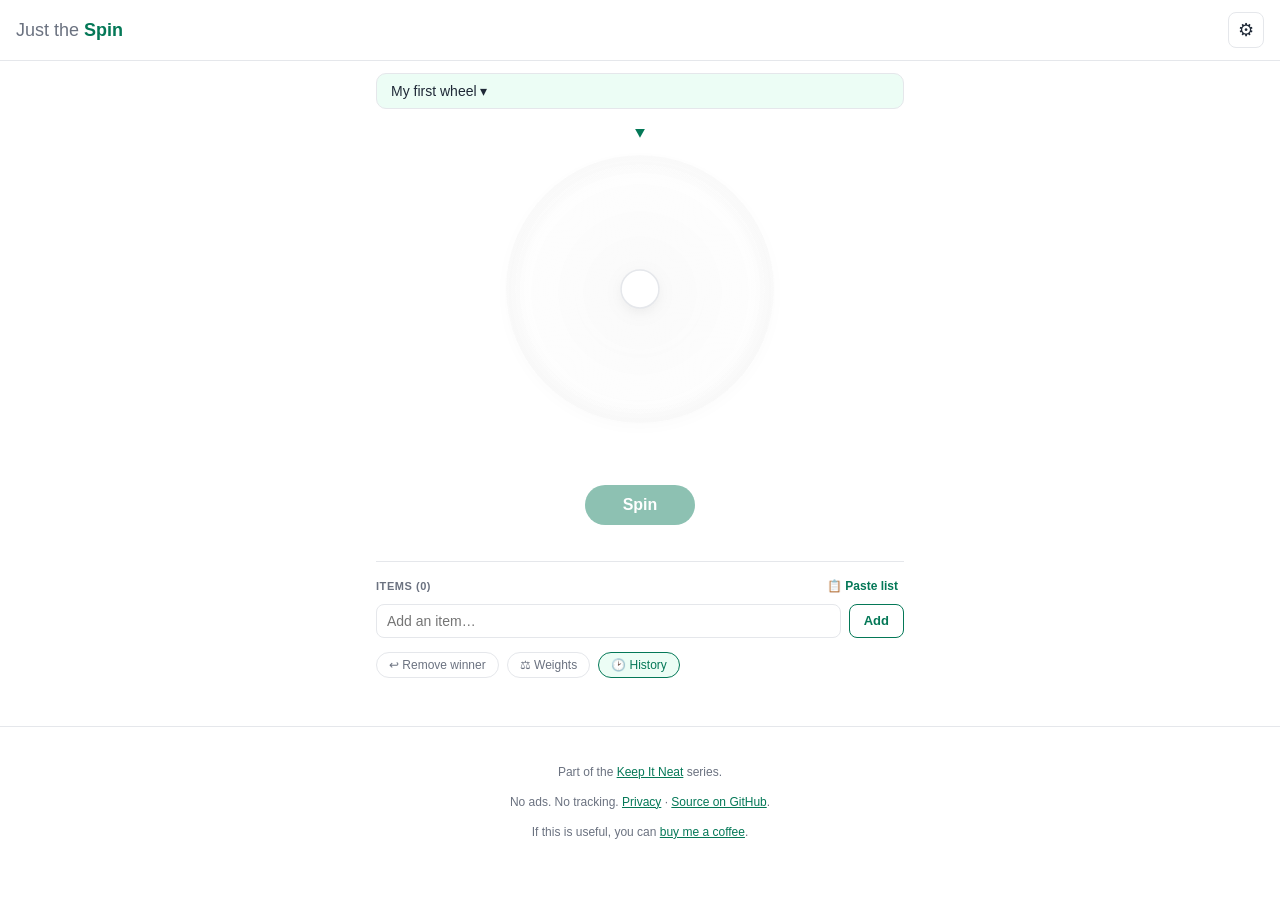
<file: index.html>
<!DOCTYPE html>
<html lang="en">
<head>
  <meta charset="UTF-8">
  <meta name="viewport" content="width=device-width, initial-scale=1">
  <title>Just the Spin</title>
  <meta name="description" content="Spin a wheel to pick. No ads, no tracking.">

  <link rel="manifest" href="/manifest.json">
  <meta name="theme-color" content="#047857">
  <meta name="apple-mobile-web-app-capable" content="yes">
  <meta name="apple-mobile-web-app-status-bar-style" content="default">
  <link rel="apple-touch-icon" href="/icons/apple-touch-icon.png">
  <link rel="icon" type="image/svg+xml" href="/icons/favicon.svg">

  <!-- FOUC prevention: apply theme before CSS loads (runs before modules,
       so it can't import theme.js — keep its valid-theme rule in sync). -->
  <script>
    (function () {
      const saved = localStorage.getItem('theme');
      if (saved && saved !== 'system') {
        document.documentElement.setAttribute('data-theme', saved);
      }
      const palette = localStorage.getItem('palette');
      if (palette) document.documentElement.setAttribute('data-palette', palette);
    })();
  </script>

  <link rel="stylesheet" href="/styles.css">
</head>
<body>
  <header>
    <h1><span class="brand-just">Just the</span> <span class="brand-word">Spin</span></h1>
    <div class="settings">
      <button id="settings-toggle" aria-label="Settings" aria-haspopup="true"
              aria-expanded="false" aria-controls="settings-menu">⚙</button>
      <div id="settings-menu" role="dialog" aria-label="Settings" hidden>
        <fieldset class="settings-group">
          <legend>Theme</legend>
          <div class="seg" role="radiogroup" aria-label="Theme">
            <label><input type="radio" name="theme" value="system"><span>System</span></label>
            <label><input type="radio" name="theme" value="light"><span>Light</span></label>
            <label><input type="radio" name="theme" value="dark"><span>Dark</span></label>
          </div>
        </fieldset>
        <fieldset class="settings-group">
          <legend>Wheel colors</legend>
          <div class="seg" role="radiogroup" aria-label="Wheel colors">
            <label><input type="radio" name="palette" value="festive"><span>Festive</span></label>
            <label><input type="radio" name="palette" value="mono"><span>Mono</span></label>
            <label><input type="radio" name="palette" value="bw"><span>B&amp;W</span></label>
          </div>
        </fieldset>
        <label class="settings-group toggle-row">
          <span class="legendish">Sound</span>
          <input type="checkbox" id="sound-checkbox">
        </label>
        <div class="settings-group install-group">
          <span class="legendish">Install this app</span>
          <button id="install-btn" type="button" hidden>Install</button>
          <p id="install-note"></p>
        </div>
      </div>
    </div>
  </header>

  <main>
    <section id="switcher">
      <button id="switch-toggle" aria-haspopup="true" aria-expanded="false">
        <span id="active-wheel-name">My first wheel</span> <span aria-hidden="true">▾</span>
      </button>
      <div id="wheel-menu" hidden></div>
    </section>

    <section id="stage">
      <svg id="wheel" viewBox="-110 -110 220 235" aria-label="Picker wheel" role="img">
        <defs>
          <radialGradient id="sheen" cx="50%" cy="50%" r="75%">
            <stop offset="0%" stop-color="#fff" stop-opacity="0.32"/>
            <stop offset="55%" stop-color="#fff" stop-opacity="0.06"/>
            <stop offset="100%" stop-color="#000" stop-opacity="0.14"/>
          </radialGradient>
          <filter id="wsh" x="-20%" y="-20%" width="140%" height="140%">
            <feDropShadow dx="0" dy="3" stdDeviation="4" flood-color="#000" flood-opacity="0.20"/>
          </filter>
        </defs>
        <polygon id="pointer" points="0,-104 -10,-122 10,-122" fill="#047857"/>
        <g id="wheel-rotor-host"></g>
      </svg>
      <button id="spin-btn" type="button">Spin</button>
      <p id="winner" aria-live="polite" hidden></p>
    </section>

    <section id="editor">
      <div class="editor-head">
        <span id="item-count">Items (0)</span>
        <button id="paste-btn" type="button" aria-expanded="false" aria-controls="paste-area">📋 Paste list</button>
      </div>
      <div id="paste-area" hidden>
        <textarea id="paste-input" rows="4"
          placeholder="Paste or type — one item per line, or comma-separated"></textarea>
        <div class="paste-actions">
          <button id="paste-add" type="button">Add all</button>
          <button id="paste-cancel" type="button" class="ghost">Cancel</button>
        </div>
      </div>
      <ul id="item-list"></ul>
      <form id="add-form">
        <input id="add-input" type="text" placeholder="Add an item…" autocomplete="off">
        <button type="submit">Add</button>
      </form>
      <div class="chips">
        <button class="chip" id="chip-remove" type="button" aria-pressed="false">↩ Remove winner</button>
        <button class="chip" id="chip-weights" type="button" aria-pressed="false">⚖ Weights</button>
        <button class="chip" id="chip-history" type="button" aria-pressed="true">🕑 History</button>
      </div>
      <ol id="history-list" hidden></ol>
    </section>
  </main>

  <footer>
    <p>Part of the <a href="https://keepitneat.app">Keep It Neat</a> series.</p>
    <p>No ads. No tracking. <a href="/privacy/">Privacy</a> · <a href="https://github.com/keepitneat/spin">Source on GitHub</a>.</p>
    <p>If this is useful, you can <a href="https://ko-fi.com/keepitneat">buy me a coffee</a>.</p>
  </footer>

  <script type="module" src="/app.js"></script>
</body>
</html>
</file>
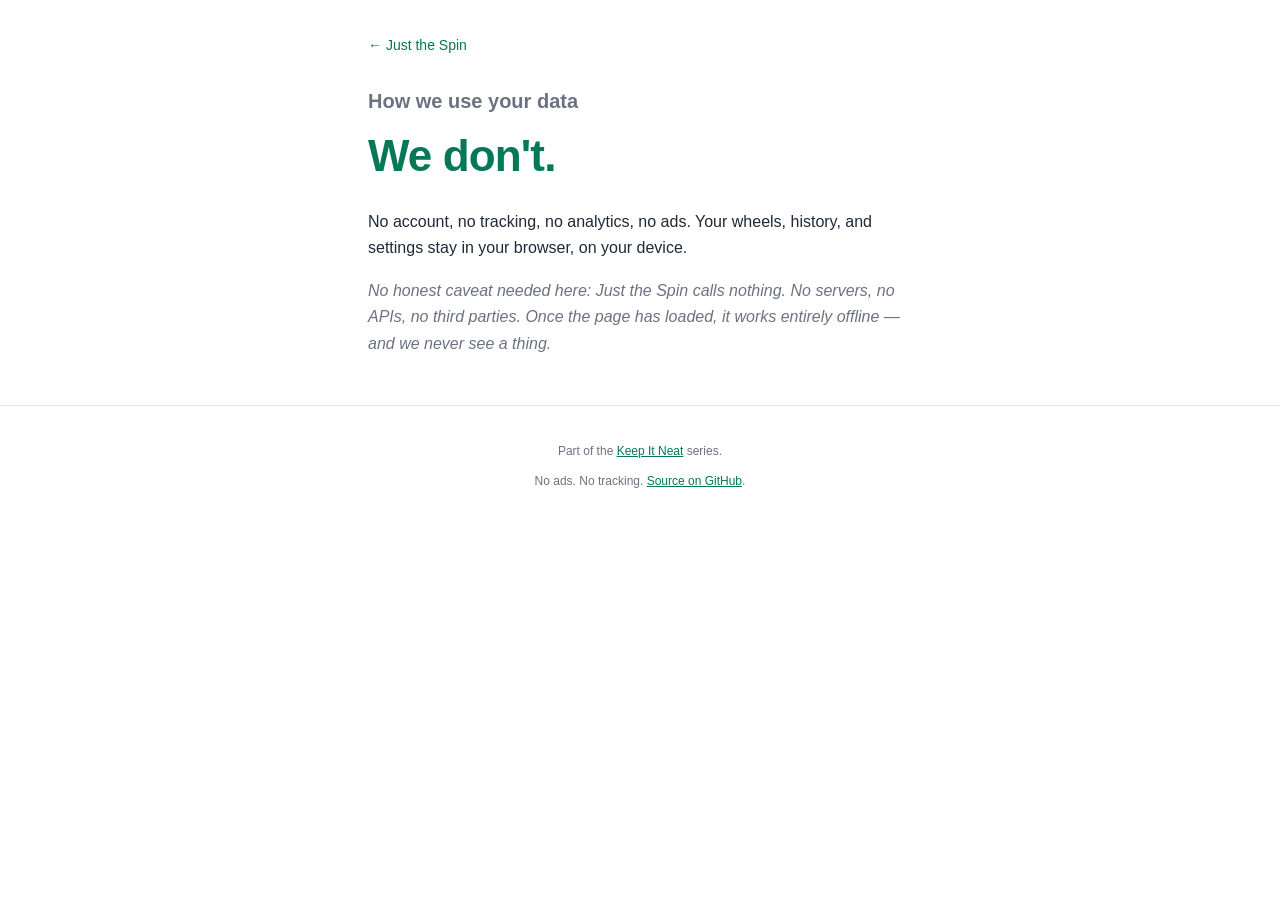
<file: privacy/index.html>
<!DOCTYPE html>
<html lang="en">
<head>
  <meta charset="UTF-8">
  <meta name="viewport" content="width=device-width, initial-scale=1">
  <title>Privacy · Just the Spin</title>
  <meta name="description" content="How we use your data: we don't.">
  <meta name="theme-color" content="#047857">
  <link rel="icon" type="image/svg+xml" href="/icons/favicon.svg">
  <!-- Apply saved theme before CSS loads, matching the app (no flash). -->
  <script>
    (function () {
      var saved = localStorage.getItem('theme');
      if (saved && saved !== 'system') document.documentElement.setAttribute('data-theme', saved);
    })();
  </script>
  <link rel="stylesheet" href="/styles.css">
</head>
<body>
  <main class="privacy">
    <p><a class="privacy-back" href="/">← Just the Spin</a></p>

    <h1>How we use your data</h1>
    <p class="privacy-hero">We don't.</p>

    <p>No account, no tracking, no analytics, no ads. Your wheels, history, and settings stay in your browser, on your device.</p>

    <p class="privacy-caveat">No honest caveat needed here: Just the Spin calls nothing. No servers, no APIs, no third parties. Once the page has loaded, it works entirely offline — and we never see a thing.</p>
  </main>

  <footer>
    <p>Part of the <a href="https://keepitneat.app">Keep It Neat</a> series.</p>
    <p>No ads. No tracking. <a href="https://github.com/keepitneat/spin">Source on GitHub</a>.</p>
  </footer>
</body>
</html>
</file>
<file: styles.css>
/* Just the Spin — styles. System fonts only, brand-green accent,
 * three-state theme via [data-theme], reduced-motion aware. */

:root {
  --bg: #ffffff;
  --fg: #1f2937;
  --muted: #6b7280;
  --line: #e5e7eb;
  --accent: #047857;
  --accent-soft: #ecfdf5;
  --font: -apple-system, BlinkMacSystemFont, "Segoe UI", Roboto, Helvetica, Arial, sans-serif;
  --spin-duration: 4s;
}

[data-theme="dark"] {
  --bg: #0b0f14;
  --fg: #e5e7eb;
  --muted: #9ca3af;
  --line: #1f2937;
  --accent: #34d399;
  --accent-soft: #064e3b;
}

@media (prefers-color-scheme: dark) {
  :root:not([data-theme]) {
    --bg: #0b0f14;
    --fg: #e5e7eb;
    --muted: #9ca3af;
    --line: #1f2937;
    --accent: #34d399;
    --accent-soft: #064e3b;
  }
}

* { box-sizing: border-box; }

body {
  margin: 0;
  font-family: var(--font);
  background: var(--bg);
  color: var(--fg);
  line-height: 1.5;
}

header {
  display: flex;
  align-items: center;
  justify-content: space-between;
  padding: 12px 16px;
  border-bottom: 1px solid var(--line);
}

h1 { font-size: 18px; margin: 0; font-weight: 600; }
.brand-just { color: var(--muted); font-weight: 500; }
.brand-word { color: var(--accent); }

/* Settings menu */
.settings { position: relative; }
#settings-toggle {
  background: none; border: 1px solid var(--line); border-radius: 8px;
  color: var(--fg); font-size: 18px; cursor: pointer;
  width: 36px; height: 36px; display: flex; align-items: center; justify-content: center;
}
#settings-toggle:hover { background: var(--accent-soft); }
#settings-toggle:focus-visible { outline: 2px solid var(--accent); outline-offset: 2px; }

#settings-menu {
  position: absolute; z-index: 10; top: calc(100% + 8px); right: 0;
  min-width: 264px; display: flex; flex-direction: column; gap: 16px;
  padding: 16px; background: var(--bg);
  border: 1px solid var(--line); border-radius: 12px;
  box-shadow: 0 8px 24px rgba(0, 0, 0, 0.14);
}
#settings-menu[hidden] { display: none; }

.settings-group { border: none; margin: 0; padding: 0; display: flex; flex-direction: column; gap: 8px; }
.settings-group > legend, .legendish {
  font: 600 11px var(--font); letter-spacing: .05em; text-transform: uppercase;
  color: var(--muted); padding: 0;
}
.settings-group > legend { margin-bottom: 3px; }

/* Segmented radio control */
.seg { display: flex; gap: 6px; }
.seg label { flex: 1; position: relative; }
.seg input { position: absolute; opacity: 0; width: 0; height: 0; }
.seg span {
  display: block; text-align: center; cursor: pointer;
  padding: 7px 4px; border: 1px solid var(--line); border-radius: 8px;
  font: 500 13px var(--font); color: var(--fg);
}
.seg label:hover span { background: var(--accent-soft); }
.seg input:checked + span { background: var(--accent); border-color: var(--accent); color: #fff; }
.seg input:focus-visible + span { outline: 2px solid var(--accent); outline-offset: 2px; }

.toggle-row { flex-direction: row; align-items: center; justify-content: space-between; cursor: pointer; }
.toggle-row input { width: 18px; height: 18px; accent-color: var(--accent); cursor: pointer; }

.install-group #install-btn {
  align-self: flex-start; background: var(--accent); color: #fff; border: none;
  border-radius: 8px; padding: 8px 16px; font: 600 13px var(--font); cursor: pointer;
}
.install-note { margin: 0; font: 400 12px var(--font); color: var(--muted); line-height: 1.5; }
.install-note strong { color: var(--fg); font-weight: 600; }

main { max-width: 560px; margin: 0 auto; padding: 12px 16px 48px; }

#switcher { position: relative; }
#switch-toggle {
  width: 100%;
  text-align: left;
  background: var(--accent-soft);
  border: 1px solid var(--line);
  border-radius: 10px;
  padding: 9px 14px;
  font: 500 14px var(--font);
  color: var(--fg);
  cursor: pointer;
}
#wheel-menu {
  position: absolute;
  z-index: 5;
  left: 0; right: 0;
  margin-top: 6px;
  background: var(--bg);
  border: 1px solid var(--line);
  border-radius: 10px;
  box-shadow: 0 8px 24px rgba(0, 0, 0, 0.12);
  padding: 6px;
}
#wheel-menu button { display: block; width: 100%; text-align: left; background: none;
  border: none; padding: 8px 10px; border-radius: 8px; color: var(--fg); cursor: pointer; font: 400 14px var(--font); }
#wheel-menu button:hover { background: var(--accent-soft); }
#wheel-menu button.danger-text { color: #be123c; }

.menu-sep { height: 1px; background: var(--line); margin: 6px 4px; }

.menu-input-row, .menu-confirm { display: flex; gap: 6px; align-items: center; padding: 6px; }
.menu-input-row input {
  flex: 1; min-width: 0;
  border: 1px solid var(--line); border-radius: 6px; padding: 7px 9px;
  font: 400 14px var(--font); background: var(--bg); color: var(--fg);
}
.menu-input-row input:focus-visible { outline: 2px solid var(--accent); border-color: var(--accent); }
.menu-confirm span { flex: 1; font: 500 13px var(--font); }

/* Inline action buttons (auto-width) override the full-width list-item style. */
#wheel-menu .menu-input-row button,
#wheel-menu .menu-confirm button {
  display: inline-block; width: auto; text-align: center;
  padding: 7px 13px; border-radius: 6px; font: 600 13px var(--font);
}
#wheel-menu button.primary { background: var(--accent); color: #fff; }
#wheel-menu button.primary:hover { background: var(--accent); filter: brightness(1.08); }
#wheel-menu button.danger { background: #be123c; color: #fff; }
#wheel-menu button.danger:hover { background: #be123c; filter: brightness(1.08); }
#wheel-menu button.ghost { background: var(--bg); border: 1px solid var(--line); color: var(--muted); }
#wheel-menu button.ghost:hover { background: var(--accent-soft); }

#stage { display: flex; flex-direction: column; align-items: center; gap: 14px; padding: 20px 0; }
#wheel { width: min(78vw, 320px); height: auto; cursor: pointer; }
.wheel-rotor { transform-origin: 0 0; }
.wheel-rotor.spinning {
  transition: transform var(--spin-duration) cubic-bezier(0.17, 0.67, 0.21, 1);
}

#spin-btn {
  background: var(--accent);
  color: #fff;
  border: none;
  border-radius: 24px;
  padding: 11px 38px;
  font: 600 16px var(--font);
  cursor: pointer;
}
#spin-btn:disabled { opacity: 0.45; cursor: not-allowed; }
#spin-btn:focus-visible { outline: 2px solid var(--accent); outline-offset: 2px; }

#winner {
  font: 600 15px var(--font);
  color: var(--accent);
  background: var(--accent-soft);
  border-radius: 10px;
  padding: 8px 16px;
  margin: 0;
}

#restore-btn {
  background: none;
  border: 1px solid var(--accent);
  color: var(--accent);
  border-radius: 20px;
  padding: 7px 18px;
  font: 600 13px var(--font);
  cursor: pointer;
}

#editor { border-top: 1px solid var(--line); margin-top: 16px; padding-top: 16px; }
.editor-head { display: flex; justify-content: space-between; align-items: center;
  font: 600 11px var(--font); letter-spacing: .05em; text-transform: uppercase; color: var(--muted); }
#paste-btn { background: none; border: none; color: var(--accent); cursor: pointer; font: 600 12px var(--font); }

#paste-area { margin-top: 10px; }
#paste-input {
  width: 100%;
  box-sizing: border-box;
  border: 1px solid var(--line);
  border-radius: 8px;
  padding: 9px 11px;
  font: 400 14px var(--font);
  background: var(--bg);
  color: var(--fg);
  resize: vertical;
}
#paste-input:focus-visible { outline: 2px solid var(--accent); border-color: var(--accent); }
.paste-actions { display: flex; gap: 8px; margin-top: 8px; }
.paste-actions button { border-radius: 8px; padding: 7px 16px; font: 600 13px var(--font); cursor: pointer; }
#paste-add { background: var(--accent); color: #fff; border: none; }
.paste-actions .ghost { background: var(--bg); color: var(--muted); border: 1px solid var(--line); }

#item-list { list-style: none; margin: 10px 0 0; padding: 0; }
#item-list li { display: flex; align-items: center; gap: 8px; padding: 7px 0;
  border-bottom: 1px solid var(--line); font-size: 14px; cursor: grab; }
#item-list li:active { cursor: grabbing; }
#item-list .grip { color: var(--line); }
#item-list .label { flex: 1; }
#item-list input.weight { width: 52px; padding: 3px 6px; border: 1px solid var(--line);
  border-radius: 6px; font: 400 13px var(--font); cursor: text; }
#item-list .remove { background: none; border: none; color: var(--muted); cursor: pointer; }

#add-form { display: flex; gap: 8px; margin-top: 10px; }
#add-input { flex: 1; border: 1px solid var(--line); border-radius: 8px; padding: 8px 10px; font: 400 14px var(--font); background: var(--bg); color: var(--fg); }
#add-form button { border: 1px solid var(--accent); color: var(--accent); background: var(--bg);
  border-radius: 8px; padding: 0 14px; font: 600 13px var(--font); cursor: pointer; }

.chips { display: flex; gap: 8px; margin-top: 14px; flex-wrap: wrap; }
.chip { font: 500 12px var(--font); border: 1px solid var(--line); border-radius: 16px;
  padding: 5px 12px; color: var(--muted); background: var(--bg); cursor: pointer; }
.chip[aria-pressed="true"] { background: var(--accent-soft); border-color: var(--accent); color: var(--accent); }

#history-list { margin-top: 12px; padding-left: 18px; color: var(--muted); font-size: 13px; }

footer { text-align: center; color: var(--muted); font-size: 12px; padding: 24px 16px; border-top: 1px solid var(--line); }
footer a { color: var(--accent); }

/* ─── Privacy page (/privacy/) ─────────────────────────────── */

.privacy {
  max-width: 36rem;
  margin: 0 auto;
  padding: 1rem 16px 2rem;
}

.privacy-back {
  color: var(--muted);
  text-decoration: none;
  font-size: 0.875rem;
}
.privacy-back:hover { color: var(--accent); }

.privacy h1 {
  font-size: 1.25rem;
  font-weight: 600;
  color: var(--muted);
  margin: 1.75rem 0 0;
}

.privacy-hero {
  font-size: 2.75rem;
  font-weight: 700;
  letter-spacing: -0.02em;
  color: var(--accent);
  margin: 0.25rem 0 1.5rem;
}

.privacy p { line-height: 1.65; margin-bottom: 1rem; }
.privacy a { color: var(--accent); }
.privacy-caveat { font-style: italic; color: var(--muted); }

@media (prefers-reduced-motion: reduce) {
  :root { --spin-duration: 0.4s; }
  .wheel-rotor.spinning { transition: transform var(--spin-duration) ease-out; }
}
</file>
